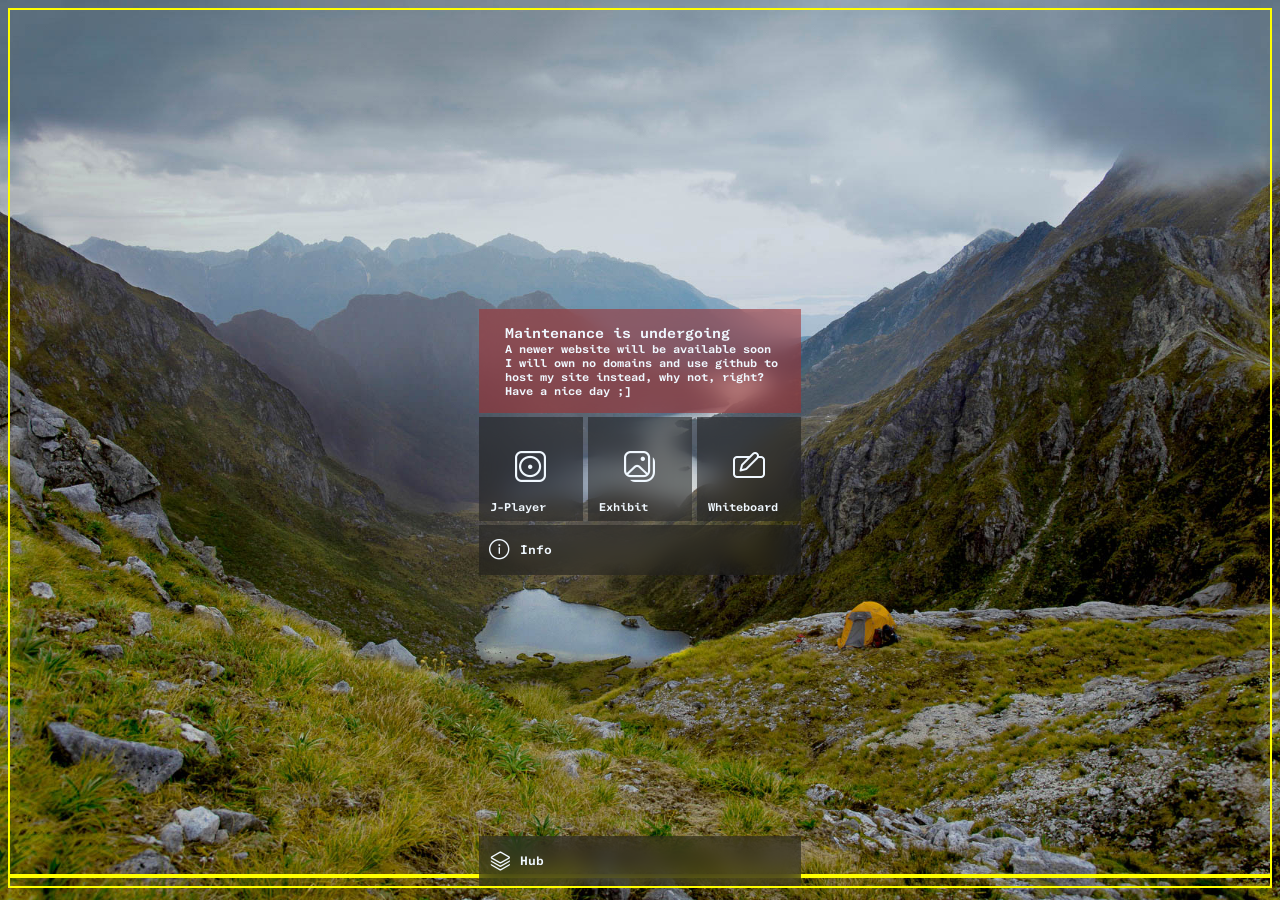
<file: index.html>
<!DOCTYPE html>
<html lang="en">
  <head>
    <link rel="stylesheet" href="style.css" />
    <meta charset="UTF-8">
    <meta name="viewport" content="width=device-width, initial-scale=1.0">
    <meta http-equiv="X-UA-Compatible" content="IE=edge">

    <title>J-hub</title>
    <link rel="icon" type="image/x-icon" href="./Imgs/Hub-Components/web-icon/J-hub.ico?v1"
    <link rel="shortcut icon" type="image/x-icon" href="./Imgs/Hub-Components/web-icon/J-hub.ico?v1"

  </head>


<body>


<maindesktop>
<!-- I want to make a note here. -->

<div> <!-- CENTER MENU STARTS -->

  <mainmenu> <!-- FIRST ROW -->
    <div>
      <button class="available-button">

        <div class="bold-fonts-1">
          Maintenance is undergoing
         </div>
        <div class="bold-fonts-2">
          A newer website will be available soon<br>
          I will own no domains and use github to host my site instead, why not, right?<br>
          Have a nice day ;]
         </div>
      </button>
    </div>
  </mainmenu>

  <mainmenu> <!-- SECOND ROW -->
    <div>
      <button class="linkage1-button">
        <div class="mid-icon2">
          &#xE93c;
        </div>

        <div class="bt-left-fonts-1">
          J-Player
        </div>
      </button>
      
      <button class="linkage1-button">
        <div class="mid-icon2">
          &#xE158;
        </div>

        <div class="bt-left-fonts-1">
          Exhibit
        </div>
      </button>

      <button class="linkage1-button">
        <div class="mid-icon1">
          &#xE929;
        </div>

        <div class="bt-left-fonts-1">
          Whiteboard
        </div>
      </button>
    </div>
  </mainmenu>

  <mainmenu> <!-- THIRD ROW -->
    <div>
      <button class="dev-button">
        <div class="flex-nextto">
          <c class="left-icon1">
            &#xE946;
          </c>
          <c class="bt-left-fonts-2">
            Info
          </c>
        </div>
      </button>
    </div>
  </mainmenu>

</div> <!-- CENTER MENU ENDS -->

</maindesktop>

<!-- ~~~TESTING AREA (UNRELEASED FEATURES)~~~ -->
  <div>
<taskbar-main> <!-- THIRD ROW -->
    <div>
      <button class="dev-button">
        <div class="flex-nextto">
          <c class="left-icon1">
            &#xE81E;
          </c>
          <c class="bt-left-fonts-2">
            Hub
          </c>
        </div>
      </button>
    </div>
  </taskbar-main>
  </div>

<!-- ~~~TESTING AREA (UNRELEASED FEATURES)~~~ -->

</script>

</body>



</html>
</file>
<file: style.css>
@font-face {
  font-family: "aptos";
  src: url(Fonts/aptosmono-sbold.ttf);
}
  @font-face {
    font-family: "fun";
    src: url(Fonts/CartoonFun.ttf);
  }
@font-face {
  font-family: "segoe-ficons";
  src: url(Fonts/SegoeFIcons.ttf);
}

/* --FONTS section ^^^above^^^ --*/

  .flex-nextto{
    display: flex;
  }

/* --GENERAL STUFF ^^^above^^^ --*/
  .bold-fonts-1 {
    /*border: 2px solid yellow; /*--For Border-Testing--*/
    font-family: "aptos";
    font-size: 15px;
    text-align: left;
    margin-left: 20px;
  }
  .bold-fonts-2 {
    /*border: 2px solid yellow; /*--For Border-Testing--*/
    font-family: "aptos";
    font-size: 12px;
    text-align: left;
    margin-left: 20px;
  }
  .mid-icon1 {
    /*border: 2px solid yellow; /*--For Border-Testing--*/
    display:flex;
    justify-content: center;
    align-items: end;
    height:60px;

    font-family: "segoe-ficons";
    font-size: 32px 
  }
  .mid-icon2 { /*BIGGER SIZE*/
    /*border: 2px solid yellow; /*--For Border-Testing--*/
    display:flex;
    justify-content: center;
    align-items: end;
    height:60px;

    font-family: "segoe-ficons";
    font-size: 35px
  }
  .left-icon1 { 
    /*border: 2px solid yellow; /*--For Border-Testing--*/
    display: flex;
    width: 30px;
    height: 44px;
    justify-content: center;
    align-items: center;

    font-family: "segoe-ficons";
    font-size: 22px;
  }

  .bt-left-fonts-1 {
    /*border: 2px solid yellow; /*--For Border-Testing--*/
    display:flex;
    justify-content: flex-start;
    align-items: end;
    height: 30px;

    font-family: "aptos";
    font-size: 12px;
    text-align: left;
    margin-left: 5px;
  }
  .bt-left-fonts-2 {
    /*border: 2px solid yellow; /*--For Border-Testing--*/
    display: flex;
    height: 44px;
    justify-content: left;
    align-items: center;

    font-family: "aptos";
    font-size: 13px;
    text-align: left;
    margin-left: 5px;
  }

/* BUTTONS vvv --*/
  .available-button {
    backdrop-filter: blur(10px);
    background-color: rgba(165, 42, 42, 0.524);
    color: aliceblue;
    text-align: center;
    border: none;
    height: 104px;
    width: 322px;
    margin-bottom: 4px;
  }

  .linkage1-button {
    backdrop-filter: blur(10px);
    background-color: rgba(28, 28, 28, 0.524);
    color: aliceblue;
    text-align: left;
    margin-right: 1px;
    border: none;
    height: 104px;
    width: 104px;
    cursor: pointer;
    margin-bottom: 4px;
    
  }

  .dev-button {
    backdrop-filter: blur(10px);
    background-color: rgba(28, 28, 28, 0.524);
    color: aliceblue;
    border: none;
    height: 50px;
    width: 322px;

    cursor: pointer;
  }

/* --STYLE OF HTML ^^^above^^^ --*/

  test2 {
    font-family: "fun";
  }

  mainmenu {
    display: flex;
    justify-content: center;
    align-items: center;
  }

  taskbar-main {
    border: 2px solid yellow; /*--For Border-Testing--*/
    display: flex;
    justify-content: center;
    height: 0.9cqb;
    align-items: end;
  }
  maindesktop {
    border: 2px solid yellow; /*--For Border-Testing--*/
    display: flex;
    height: 96cqb;
    justify-content: center;
    align-items: center;
  }

/* --BACKGROUND vvv below vvv -- */
  body {
    background: url(Imgs/Wallpapers/Team10.jpg);
    background-repeat: no-repeat;
    background-position: center;
    background-attachment: fixed;
    background-size: cover;
  }
</file>
